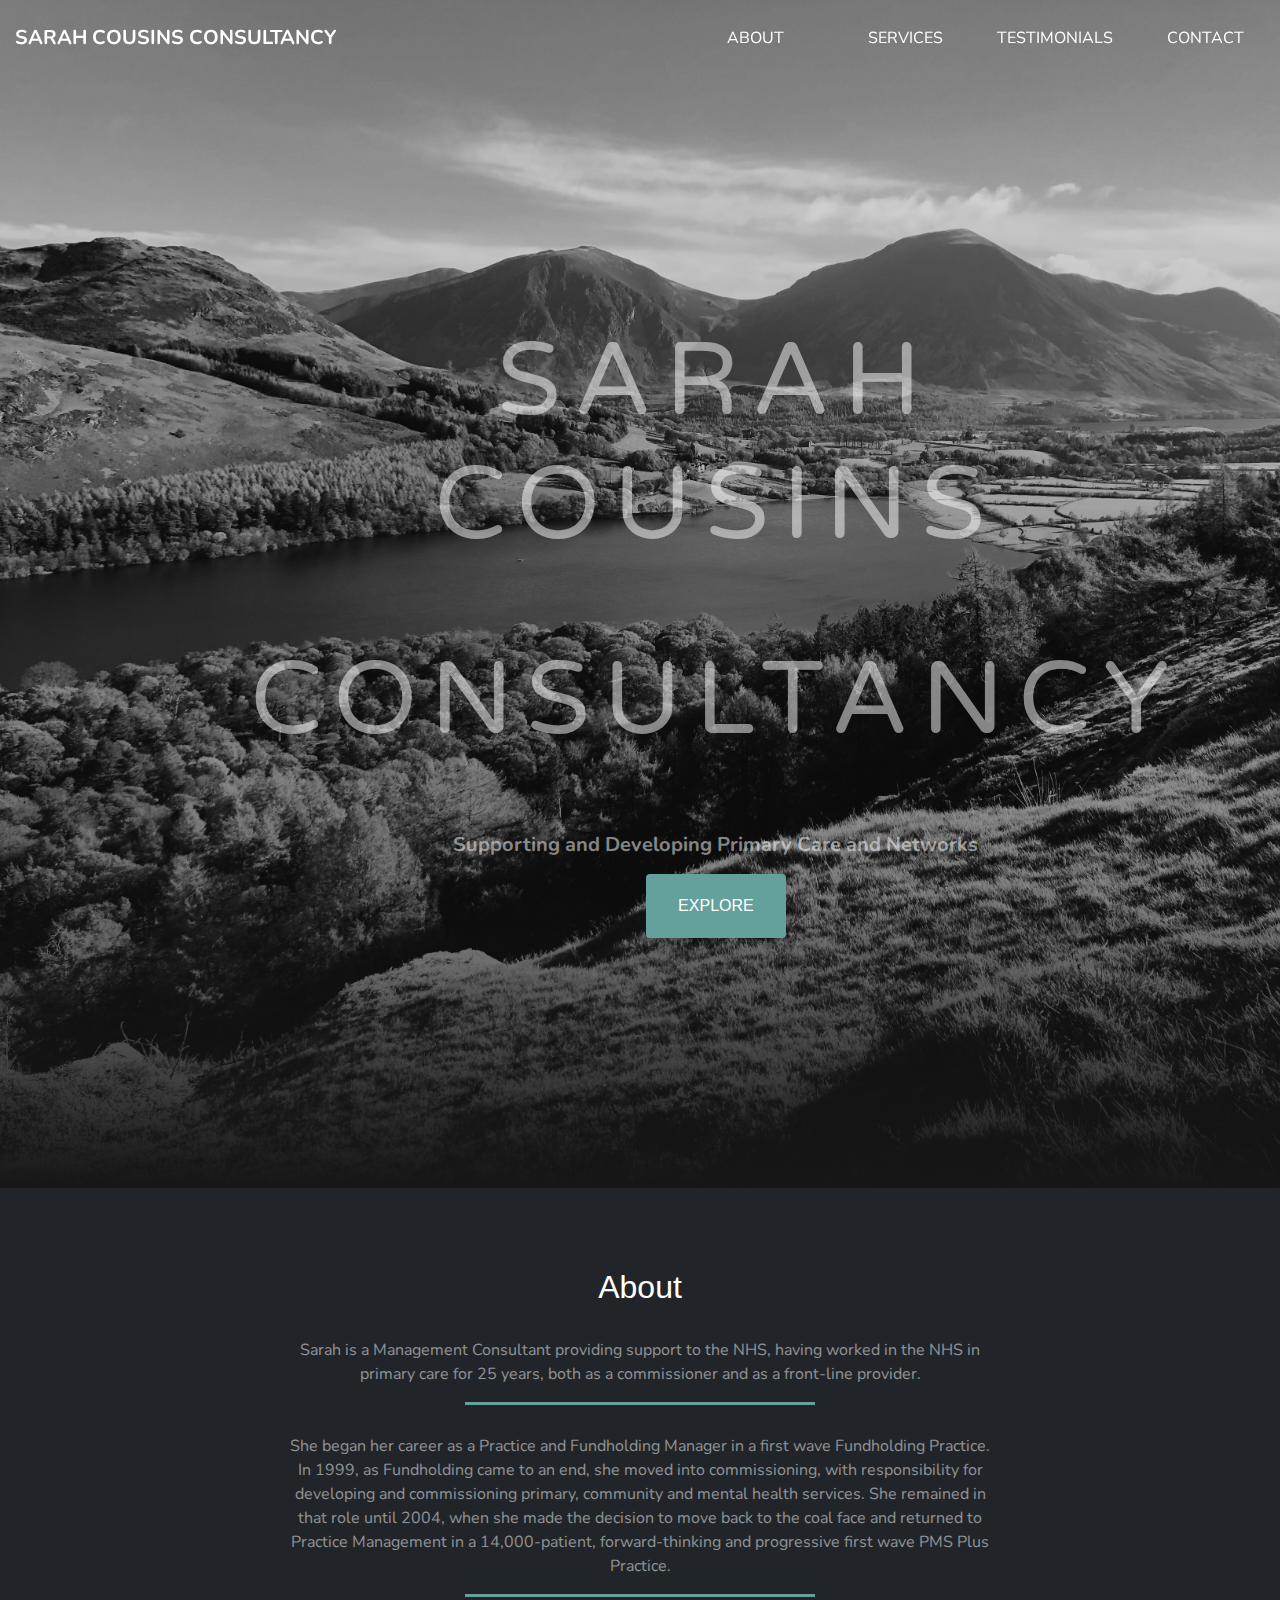
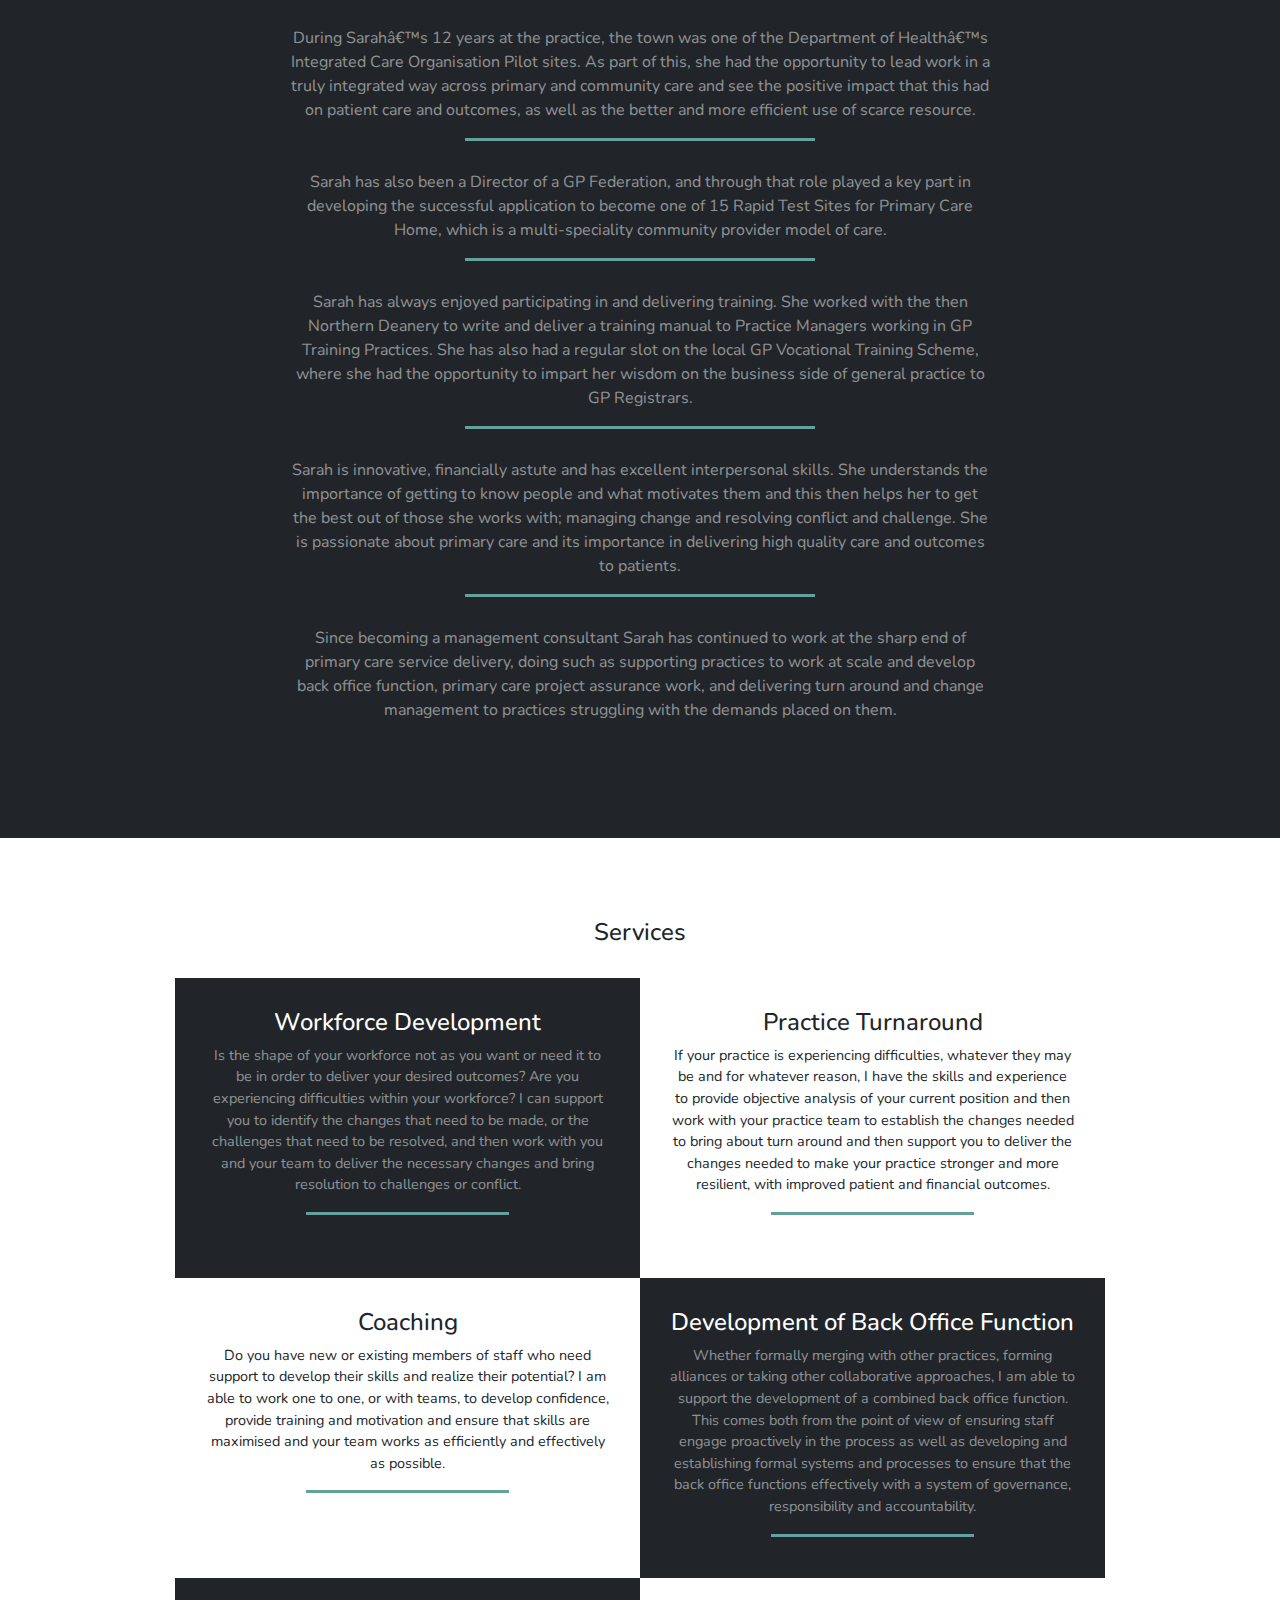
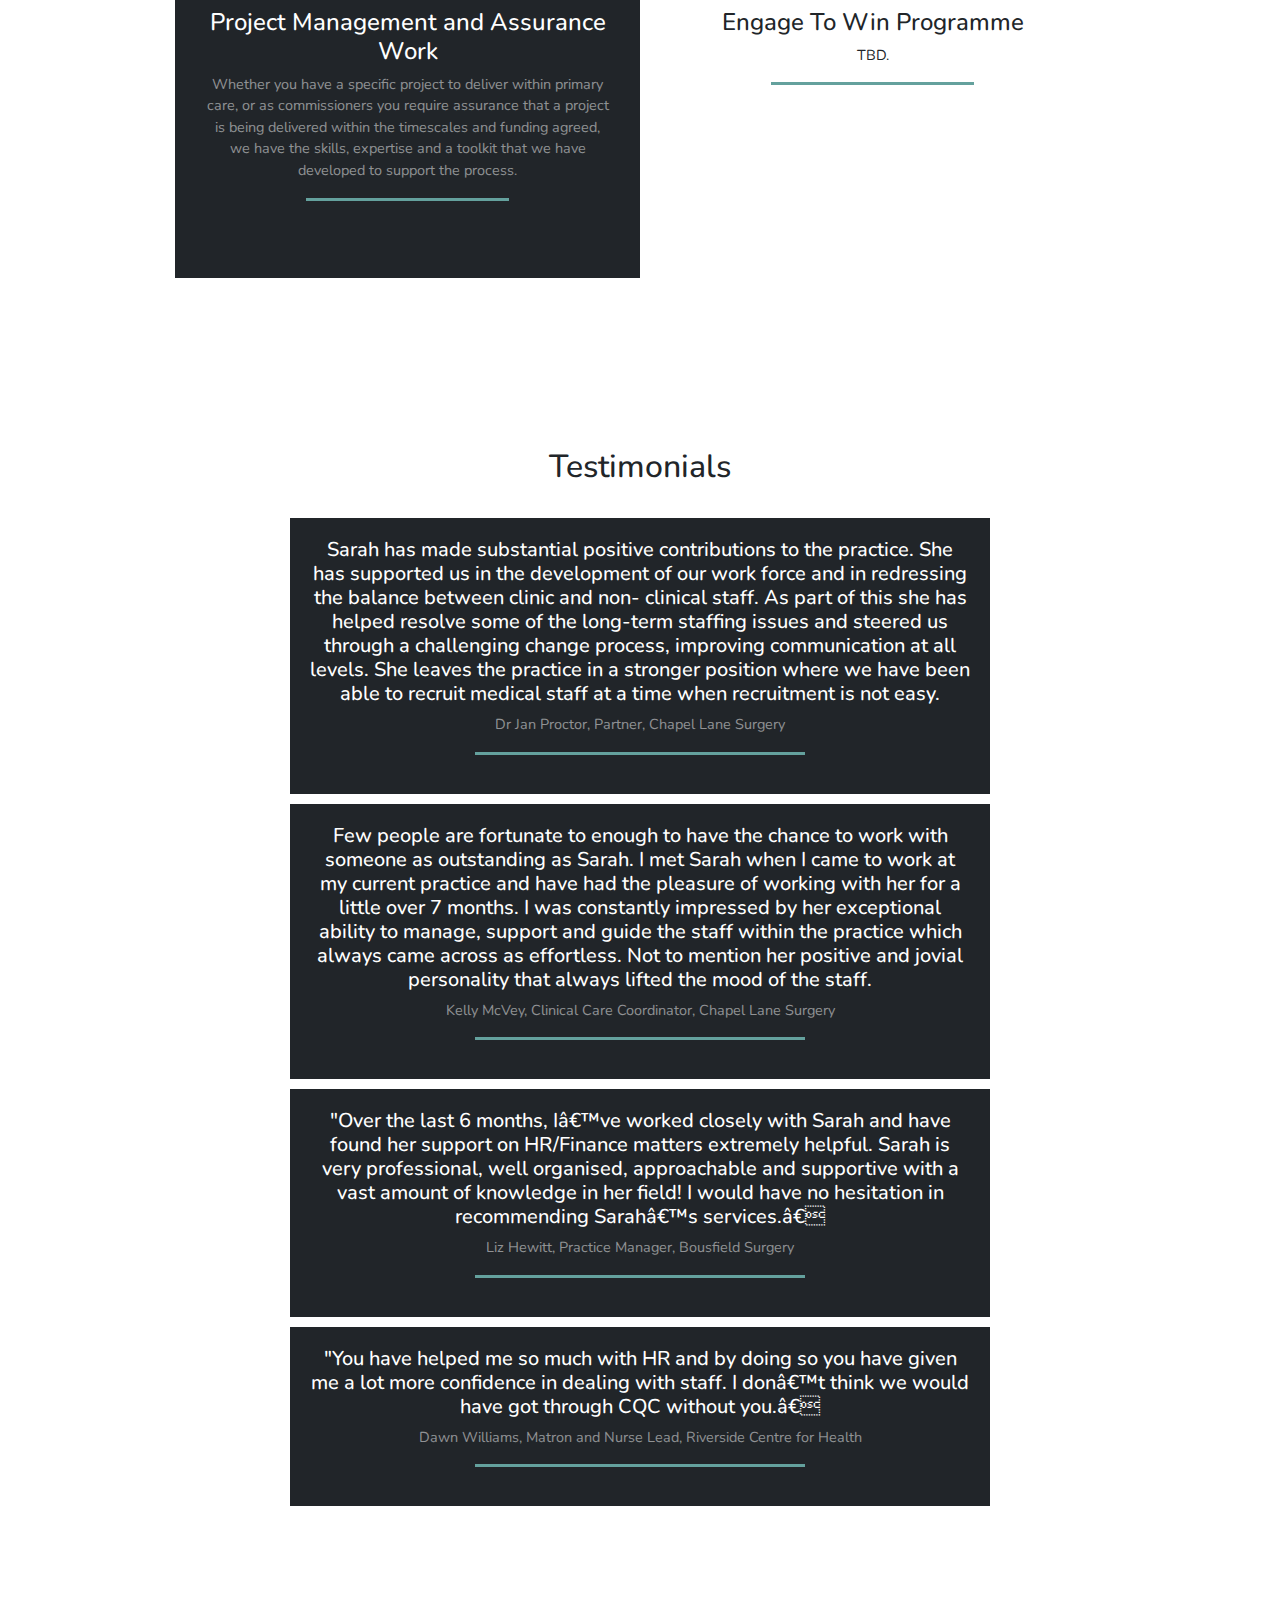
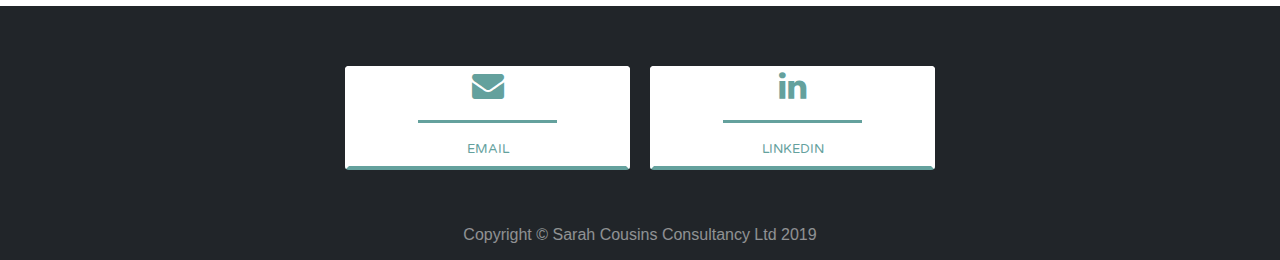
<file: index.html>
<!DOCTYPE html>
<html lang="en">

<head>
    <!-- <meta charset="UTF-8">
    <meta name="viewport" content="width=device-width, initial-scale=1.0">
    <meta http-equiv="X-UA-Compatible" content="ie=edge">
    <link rel="stylesheet" href="https://use.fontawesome.com/releases/v5.6.3/css/all.css"
        integrity="sha384-UHRtZLI+pbxtHCWp1t77Bi1L4ZtiqrqD80Kn4Z8NTSRyMA2Fd33n5dQ8lWUE00s/" crossorigin="anonymous">
    <link href="https://fonts.googleapis.com/css?family=Lato|Merriweather" rel="stylesheet"> -->

    <!-- Bootstrap core CSS -->
    <link href=".\css\bootstrap.min.css" rel="stylesheet">

    <!-- Custom fonts for this template -->
    <!-- <link href=".\css\all.min.css" rel="stylesheet"> -->
    <link rel="stylesheet" href="https://maxcdn.bootstrapcdn.com/font-awesome/4.4.0/css/font-awesome.min.css">
    <link href="https://fonts.googleapis.com/css?family=Varela+Round" rel="stylesheet">
    <link
        href="https://fonts.googleapis.com/css?family=Nunito:200,200i,300,300i,400,400i,600,600i,700,700i,800,800i,900,900i"
        rel="stylesheet">

    <!-- Custom styles for this template -->
    <link rel="stylesheet" href=".\css\style.css">

    <!-- Custom scripts for this template -->
    <script type="text/javascript" src="https://code.jquery.com/jquery-1.7.1.min.js"></script>
    <script src=".\scripts\script.js"></script>

    <title>Sarah Cousins Consultancy Ltd</title>
</head>

<!DOCTYPE html>
<html>


<body id="page-top">

    <div class="nav-container">
        <nav>
            <div class="nav-logo"><a href="#page-top">Sarah Cousins Consultancy</a></div>
            <div></div>
            <div class="nav-item">
                <a href="#about">About</a>
            </div>
            <div class="nav-item">
                <a href="#services">Services</a>
            </div>
            <div class="nav-item">
                <a href="#testimonials">Testimonials</a>
            </div>
            <div class="nav-item">
                <a href="#contact">Contact</a>
            </div>
        </nav>
    </div>


    <!-- <div class="nav-container">
        <nav>
            <input type="checkbox" id="nav-toggle">
            <label for="nav-toggle" class="burger-menu">
                <img src="media/menu.png" alt="">
            </label>
            <div class="left-menu">
                <a href="#about">About</a>
                <a href="#services">Services</a>
                <a href="#testimonials">Testimonials</a>
                <a href="#contact">Contact</a>
            </div>
            <a href="#" class="logo">Sarah Cousins Consultancy</a>
        </nav>
    </div> -->

    <!-- Header -->
    <section id="main" class="main-section">
        <div class="main-item ">
            <h1>Sarah Cousins</h1>
            <h1>Consultancy</h1>
            <h2>
                <p>Supporting and Developing Primary Care and Networks</p>
            </h2>
            <a href="#about" class="btn btn-primary">Explore</a>
        </div>
    </section>

    <!-- About Section -->
    <section id="about" class="about-section">
        <div class="about-header">
            <h2>About</h2>
        </div>
        <div class="about-item">
            <p>Sarah is a Management Consultant providing support to the NHS, having worked in the
                NHS in primary care for 25 years, both as a commissioner and as a front-line provider.</p>
            <hr>
        </div>
        <div class="about-item">
            <p>She began her career as a Practice and Fundholding Manager in a first wave
                Fundholding Practice. In 1999, as Fundholding came to an end, she moved into commissioning, with
                responsibility for developing and commissioning primary, community and mental health services. She
                remained in that role until 2004, when she made the decision to move back to the coal face and returned
                to Practice Management in a 14,000-patient, forward-thinking and progressive first wave PMS Plus
                Practice.</p>
            <hr>
        </div>
        <div class="about-item">
            <p>During Sarah’s 12 years at the practice, the town was one of the Department of
                Health’s Integrated Care Organisation Pilot sites. As part of this, she had the opportunity to lead work
                in a truly integrated way across primary and community care and see the positive impact that this had on
                patient care and outcomes, as well as the better and more efficient use of scarce resource.</p>
            <hr>
        </div>
        <div class="about-item">
            <p>Sarah has also been a Director of a GP Federation, and through that role played a
                key part in developing the successful application to become one of 15 Rapid Test Sites for Primary Care
                Home, which is a multi-speciality community provider model of care.</p>
            <hr>
        </div>
        <div class="about-item">
            <p>Sarah has always enjoyed participating in and delivering training. She worked with
                the then Northern Deanery to write and deliver a training manual to Practice Managers working in GP
                Training Practices. She has also had a regular slot on the local GP Vocational Training Scheme, where
                she had the opportunity to impart her wisdom on the business side of general practice to GP Registrars.
            </p>
            <hr>
        </div>
        <div class="about-item">
            <p>Sarah is innovative, financially astute and has excellent interpersonal skills. She
                understands the importance of getting to know people and what motivates them and this then helps her to
                get the best out of those she works with; managing change and resolving conflict and challenge. She is
                passionate about primary care and its importance in delivering high quality care and outcomes to
                patients.</p>
            <hr>
        </div>
        <div class="about-item">
            <p>Since becoming a management consultant Sarah has continued to work at the sharp end
                of primary care service delivery, doing such as supporting practices to work at scale and develop back
                office function, primary care project assurance work, and delivering turn around and change management
                to practices struggling with the demands placed on them.</p>
        </div>
    </section>

    <!-- Services Section -->
    <section id="services" class="services-section">
        <div class="services-header">
            <h2>Services</h2>
        </div>
        <div class="services-item services-item1">
            <h4>Workforce Development</h4>
            <div class="services-item-content1">
                <p>Is the shape of your workforce not as you want or need it
                    to be in order to deliver your desired outcomes? Are you experiencing difficulties
                    within your workforce? I can support you to identify the changes that need to be
                    made, or the challenges that need to be resolved, and then work with you and your
                    team to deliver the necessary changes and bring resolution to challenges or
                    conflict.</p>
                <hr>
            </div>

        </div>
        <div class="services-item services-item2">
            <h4>Practice Turnaround</h4>
            <div class="services-item-content2">
                <p>If your practice is experiencing difficulties, whatever they
                    may be and for whatever reason, I have the skills and experience to provide
                    objective analysis of your current position and then work with your practice team to
                    establish the changes needed to bring about turn around and then support you to
                    deliver the changes needed to make your practice stronger and more resilient, with
                    improved patient and financial outcomes.</p>
                <hr>
            </div>
        </div>
        <div class="services-item services-item3">
            <h4>Coaching</h4>
            <div class="services-item-content2">
                <p>Do you have new or existing members of staff who need support
                    to develop their skills and realize their potential? I am able to work one to one,
                    or with teams, to develop confidence, provide training and motivation and ensure
                    that skills are maximised and your team works as efficiently and effectively as
                    possible.</p>
                <hr>
            </div>
        </div>
        <div class="services-item services-item4">
            <h4>Development of Back Office Function</h4>
            <div class="services-item-content1">
                <p>Whether formally merging with other practices, forming
                    alliances or taking other collaborative approaches, I am able to support the
                    development of a combined back office function. This comes both from the point of
                    view of ensuring staff engage proactively in the process as well as developing and
                    establishing formal systems and processes to ensure that the back office functions
                    effectively with a system of governance, responsibility and accountability.</p>
                <hr>
            </div>
        </div>
        <div class="services-item services-item5">
            <h4>Project Management and Assurance Work</h4>
            <div class="services-item-content1">
                <p>Whether you have a specific project to deliver within
                    primary care, or as commissioners you require assurance that a project is being
                    delivered within the timescales and funding agreed, we have the skills, expertise
                    and a toolkit that we have developed to support the process.</p>
                <hr>
            </div>
        </div>
        <div class="services-item services-item6">
            <h4>Engage To Win Programme</h4>
            <div class="services-item-content2">
                <p>TBD.</p>
                <hr>
            </div>
        </div>
    </section>

    <section id="testimonials" class="testimonials-section">
        <div class="testimonials-header">
            <h2>Testimonials</h2>
        </div>
        <div class="testimonials-item">
            <h4>Sarah has made substantial positive contributions to the practice.
                She has supported us in the development of our work force and in redressing the balance
                between clinic and non- clinical staff. As part of this she has helped resolve some of
                the long-term staffing issues and steered us through a challenging change process,
                improving communication at all levels. She leaves the practice in a stronger position
                where we have been able to recruit medical staff at a time when recruitment is not easy.
            </h4>
            <p>Dr Jan Proctor, Partner, Chapel Lane Surgery</p>
            <hr>
        </div>
        <div class="testimonials-item">
            <h4>Few people are fortunate to enough to have the chance to work with
                someone as outstanding as Sarah. I met Sarah when I came to work at my current practice
                and have had the pleasure of working with her for a little over 7 months. I was
                constantly impressed by her exceptional ability to manage, support and guide the staff
                within the practice which always came across as effortless. Not to mention her positive
                and jovial personality that always lifted the mood of the staff.
            </h4>
            <p>Kelly McVey, Clinical Care Coordinator, Chapel Lane Surgery</p>
            <hr>
        </div>
        <div class="testimonials-item">
            <h4>"Over the last 6 months, I’ve worked closely with Sarah and have found
                her support on HR/Finance matters extremely helpful. Sarah is very professional, well
                organised, approachable and supportive with a vast amount of knowledge in her field! I
                would have no hesitation in recommending Sarah’s services.”
            </h4>
            <p>Liz Hewitt, Practice Manager, Bousfield Surgery</p>
            <hr>
        </div>
        <div class="testimonials-item">
            <h4>"You have helped me so much with HR and by doing so you have given me
                a lot more confidence in dealing with staff. I don’t think we would have got through CQC
                without you.”
            </h4>
            <p>Dawn Williams, Matron and Nurse Lead, Riverside Centre for Health</p>
            <hr>
        </div>
    </section>

    <!-- Contact Section -->
    <section id="contact" class="contact-section">
        <div class="contact-item contact-item1">
            <a href="mailto:sarah@sarahcousinsconsultancyltd.co.uk">
                <div>
                    <i class="fa fa-envelope fa-2x"></i>
                    <hr>
                    <h4 class="text-uppercase">Email</h4>
                </div>
            </a>
        </div>
        <div class="contact-item contact-item2">
            <a href="https://www.linkedin.com/in/sarah-cousins-487391124/">
                <div>
                    <i class="fa fa-linkedin fa-2x"></i>
                    <hr>
                    <h4 class="text-uppercase">Linkedin</h4>
                </div>
            </a>
        </div>
    </section>

    <!-- Footer -->
    <footer>
        <div>
            Copyright &copy; Sarah Cousins Consultancy Ltd 2019
        </div>
    </footer>

    <!-- Change color on scroll-->
    <script>
    $(window).scroll(function(){
        $('nav').toggleClass('scrolled',$(this).scrollTop() > 50);        
        $('nav a').toggleClass('a-scrolled',$(this).scrollTop() > 50);
    });
    </script>
</body>

</html>
</file>
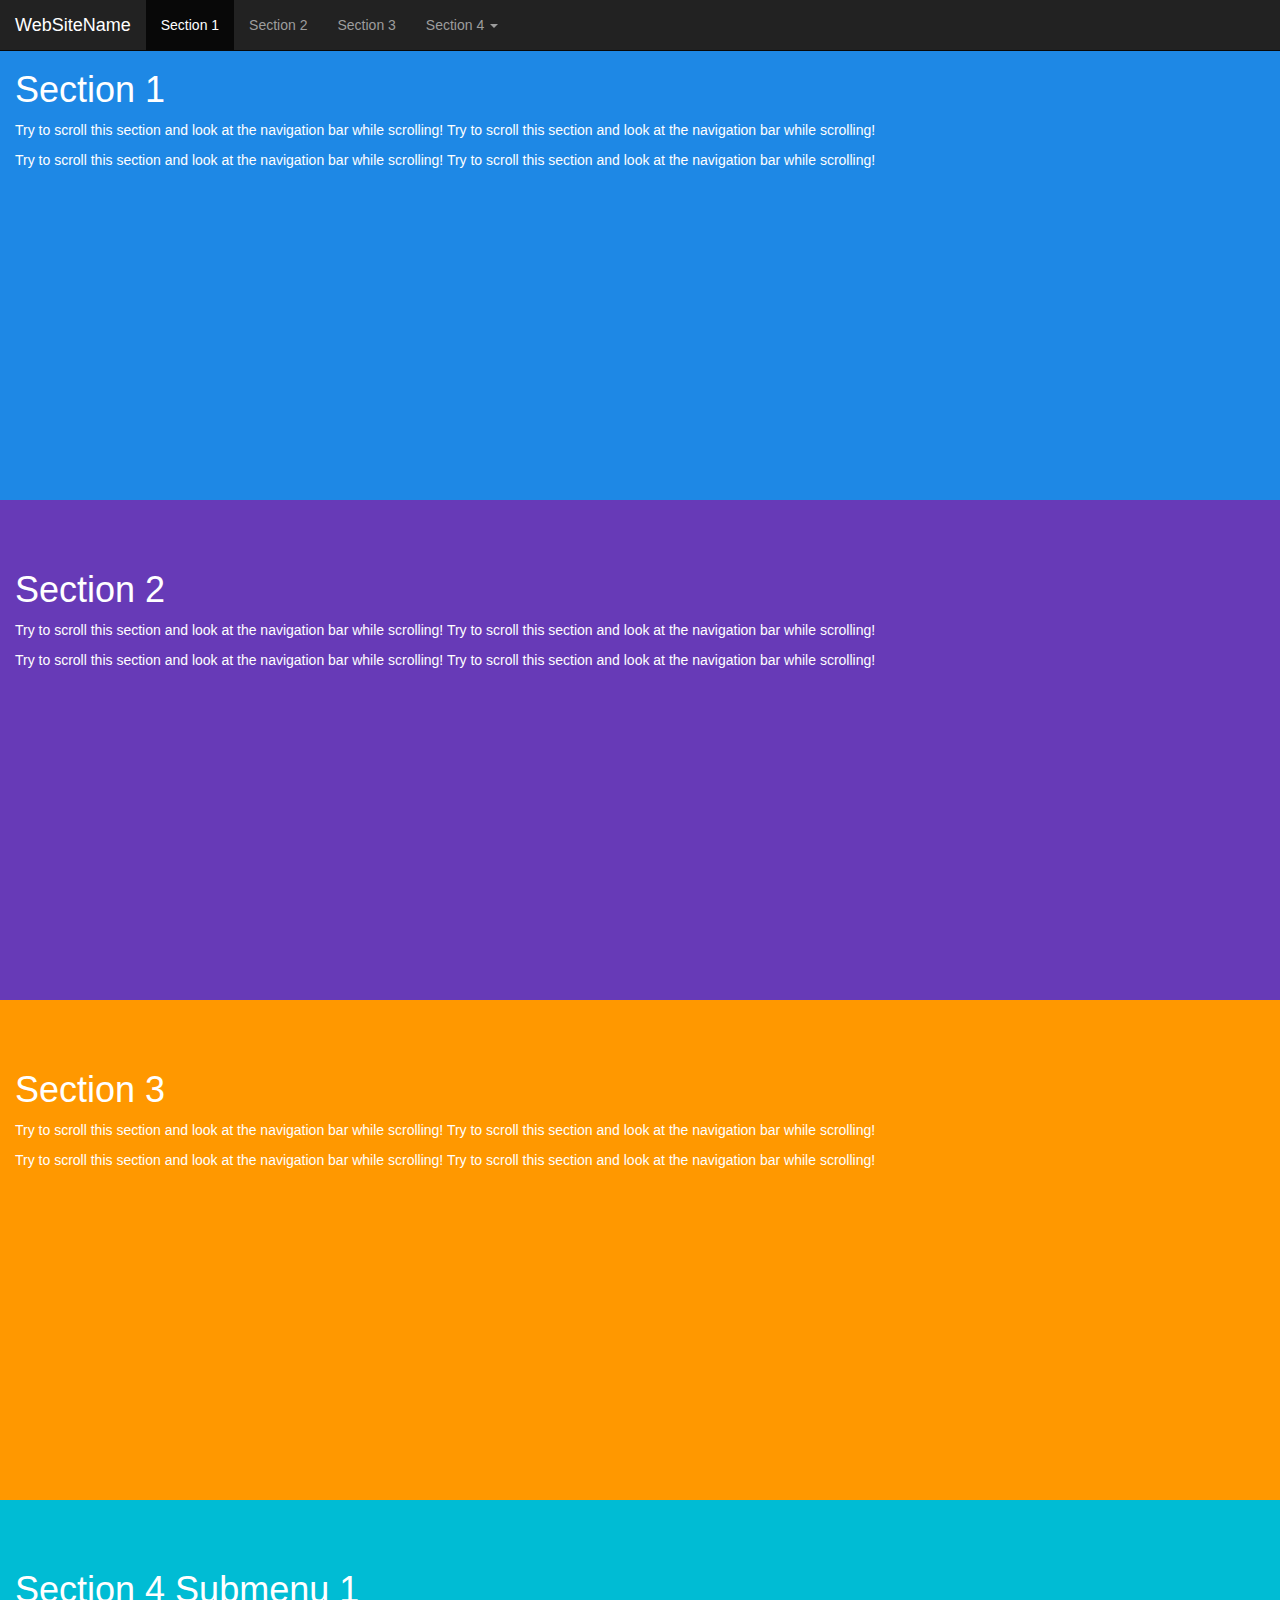
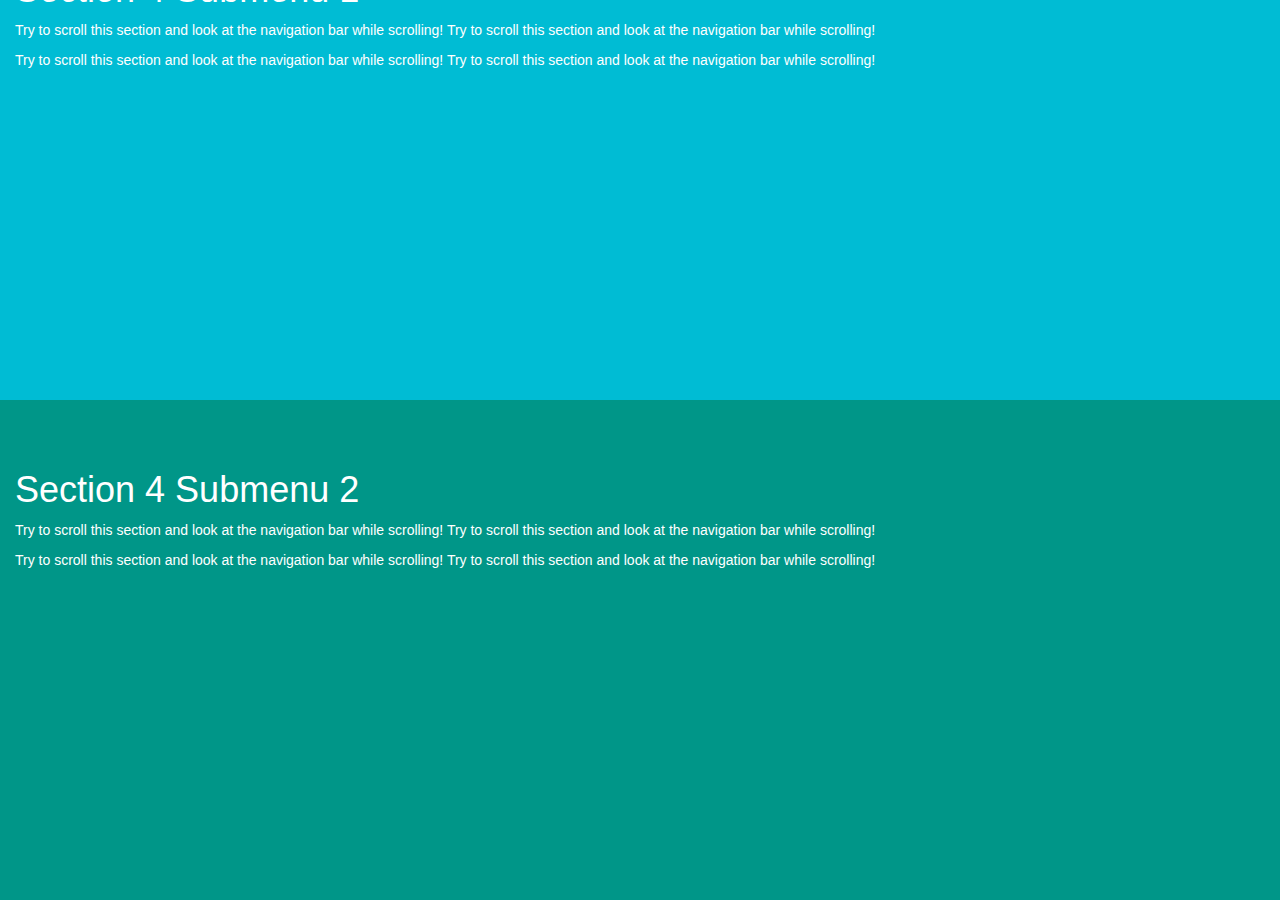
<file: test.html>
<!DOCTYPE html>
<html>
<head>
  <title>Bootstrap Example</title>
  <meta charset="utf-8">
  <meta name="viewport" content="width=device-width, initial-scale=1">
  <link rel="stylesheet" href="https://maxcdn.bootstrapcdn.com/bootstrap/3.4.0/css/bootstrap.min.css">
  <script src="https://ajax.googleapis.com/ajax/libs/jquery/3.4.1/jquery.min.js"></script>
  <script src="https://maxcdn.bootstrapcdn.com/bootstrap/3.4.0/js/bootstrap.min.js"></script>
  <style>
  body {
      position: relative; 
  }
  #section1 {padding-top:50px;height:500px;color: #fff; background-color: #1E88E5;}
  #section2 {padding-top:50px;height:500px;color: #fff; background-color: #673ab7;}
  #section3 {padding-top:50px;height:500px;color: #fff; background-color: #ff9800;}
  #section41 {padding-top:50px;height:500px;color: #fff; background-color: #00bcd4;}
  #section42 {padding-top:50px;height:500px;color: #fff; background-color: #009688;}
  </style>
</head>
<body data-spy="scroll" data-target=".navbar" data-offset="50">

<nav class="navbar navbar-inverse navbar-fixed-top">
  <div class="container-fluid">
    <div class="navbar-header">
        <button type="button" class="navbar-toggle" data-toggle="collapse" data-target="#myNavbar">
          <span class="icon-bar"></span>
          <span class="icon-bar"></span>
          <span class="icon-bar"></span>                        
      </button>
      <a class="navbar-brand" href="#">WebSiteName</a>
    </div>
    <div>
      <div class="collapse navbar-collapse" id="myNavbar">
        <ul class="nav navbar-nav">
          <li><a href="#section1">Section 1</a></li>
          <li><a href="#section2">Section 2</a></li>
          <li><a href="#section3">Section 3</a></li>
          <li class="dropdown"><a class="dropdown-toggle" data-toggle="dropdown" href="#">Section 4 <span class="caret"></span></a>
            <ul class="dropdown-menu">
              <li><a href="#section41">Section 4-1</a></li>
              <li><a href="#section42">Section 4-2</a></li>
            </ul>
          </li>
        </ul>
      </div>
    </div>
  </div>
</nav>    

<div id="section1" class="container-fluid">
  <h1>Section 1</h1>
  <p>Try to scroll this section and look at the navigation bar while scrolling! Try to scroll this section and look at the navigation bar while scrolling!</p>
  <p>Try to scroll this section and look at the navigation bar while scrolling! Try to scroll this section and look at the navigation bar while scrolling!</p>
</div>
<div id="section2" class="container-fluid">
  <h1>Section 2</h1>
  <p>Try to scroll this section and look at the navigation bar while scrolling! Try to scroll this section and look at the navigation bar while scrolling!</p>
  <p>Try to scroll this section and look at the navigation bar while scrolling! Try to scroll this section and look at the navigation bar while scrolling!</p>
</div>
<div id="section3" class="container-fluid">
  <h1>Section 3</h1>
  <p>Try to scroll this section and look at the navigation bar while scrolling! Try to scroll this section and look at the navigation bar while scrolling!</p>
  <p>Try to scroll this section and look at the navigation bar while scrolling! Try to scroll this section and look at the navigation bar while scrolling!</p>
</div>
<div id="section41" class="container-fluid">
  <h1>Section 4 Submenu 1</h1>
  <p>Try to scroll this section and look at the navigation bar while scrolling! Try to scroll this section and look at the navigation bar while scrolling!</p>
  <p>Try to scroll this section and look at the navigation bar while scrolling! Try to scroll this section and look at the navigation bar while scrolling!</p>
</div>
<div id="section42" class="container-fluid">
  <h1>Section 4 Submenu 2</h1>
  <p>Try to scroll this section and look at the navigation bar while scrolling! Try to scroll this section and look at the navigation bar while scrolling!</p>
  <p>Try to scroll this section and look at the navigation bar while scrolling! Try to scroll this section and look at the navigation bar while scrolling!</p>
</div>

</body>
</html>
</file>
